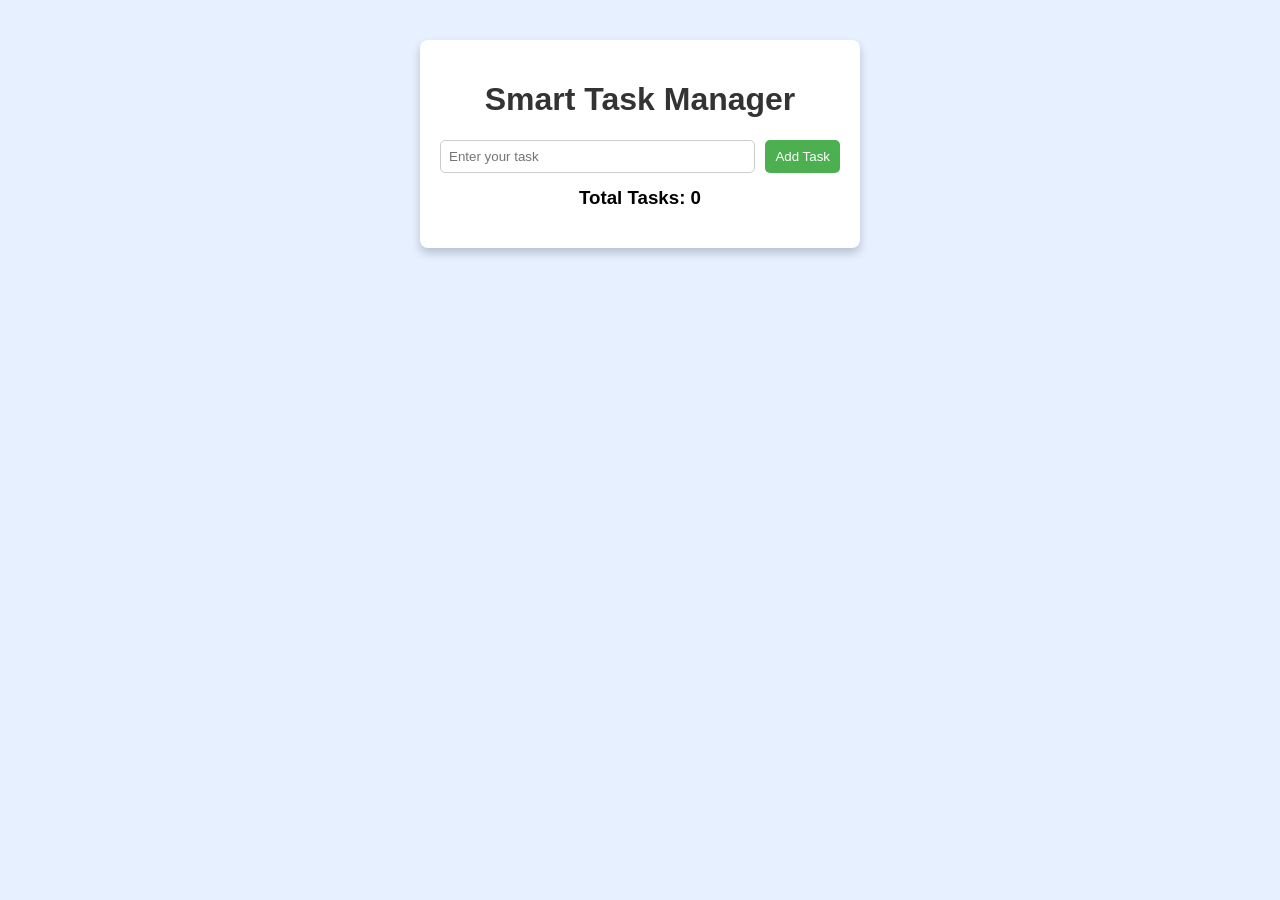
<file: Mini Project 2/index.html>
<!DOCTYPE html>
<html lang="en">
<head>
    <meta charset="UTF-8">
    <title>Smart Task Manager</title>
    <link rel="stylesheet" href="style.css">
</head>
<body>

    <div class="container">
        <h1>Smart Task Manager</h1>

        <div class="input-section">
            <input type="text" id="taskInput" placeholder="Enter your task">
            <button id="addBtn">Add Task</button>
        </div>

        <p id="message"></p>

        <h3>Total Tasks: <span id="totalTasks">0</span></h3>

        <ul id="taskList"></ul>
    </div>

    <script src="script.js"></script>
</body>
</html>
</file>
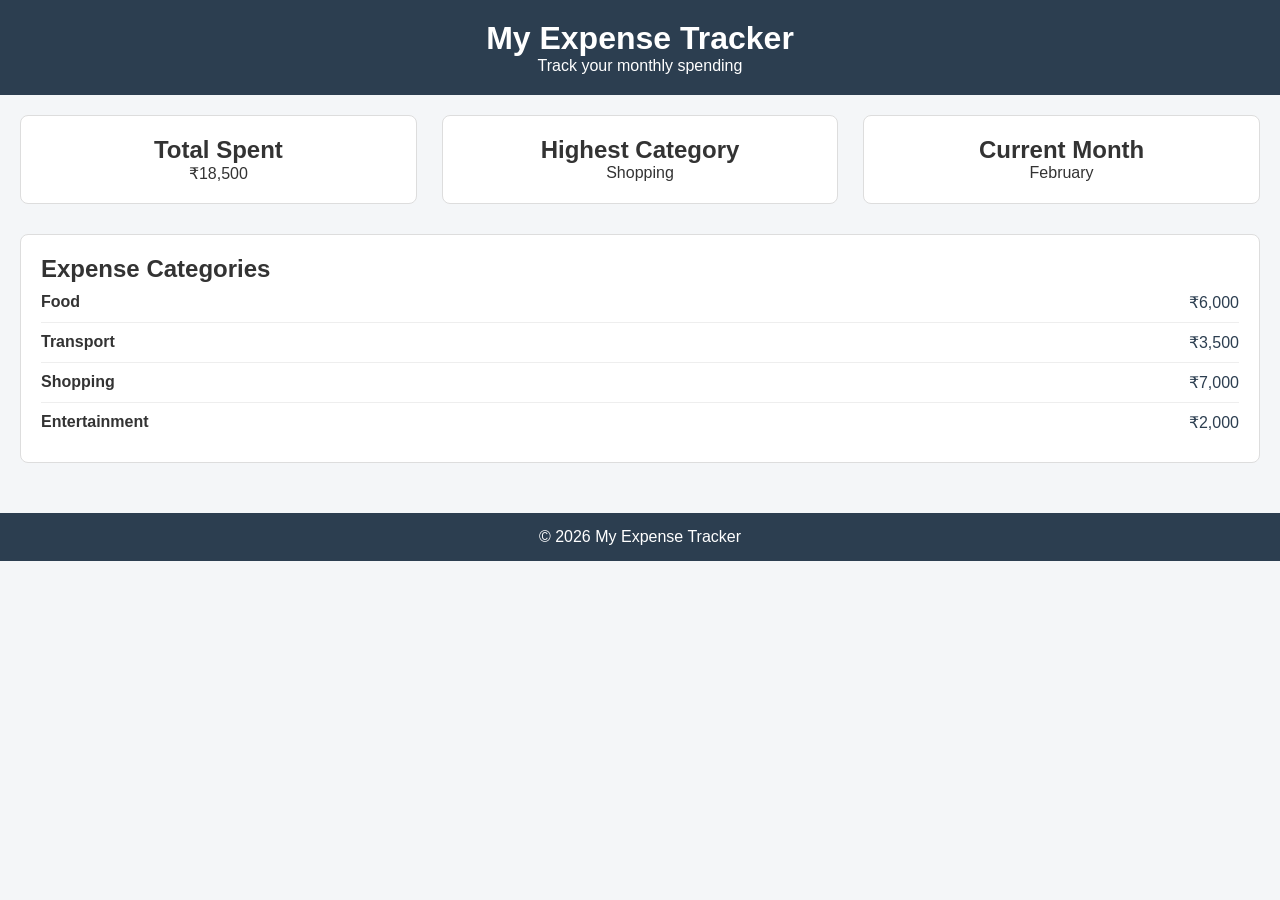
<file: Mini Project/tracker.html>
<!DOCTYPE html>
<html lang="en">
<head>
    <meta charset="UTF-8">
    <meta name="viewport" content="width=device-width, initial-scale=1.0">
    <title>My Expense Tracker</title>
    <link rel="stylesheet" href="Design.css">
</head>
<body>

    <!-- Header -->
    <header class="app-header">
        <h1>My Expense Tracker</h1>
        <p>Track your monthly spending</p>
    </header>

    <!-- Main Content -->
    <main class="dashboard">

        <!-- Summary Cards Section -->
        <section class="summary-section">

            <div class="summary-card">
                <h2>Total Spent</h2>
                <p>₹18,500</p>
            </div>

            <div class="summary-card">
                <h2>Highest Category</h2>
                <p>Shopping</p>
            </div>

            <div class="summary-card">
                <h2>Current Month</h2>
                <p>February</p>
            </div>

        </section>

        <!-- Expense Categories Section -->
        <section class="category-section">
            <h2>Expense Categories</h2>

            <div class="category-item">
                <p class="category-name">Food</p>
                <p class="category-amount">₹6,000</p>
            </div>

            <div class="category-item">
                <p class="category-name">Transport</p>
                <p class="category-amount">₹3,500</p>
            </div>

            <div class="category-item">
                <p class="category-name">Shopping</p>
                <p class="category-amount">₹7,000</p>
            </div>

            <div class="category-item">
                <p class="category-name">Entertainment</p>
                <p class="category-amount">₹2,000</p>
            </div>

        </section>

    </main>

    <!-- Footer -->
    <footer class="app-footer">
        <p>&copy; 2026 My Expense Tracker</p>
    </footer>

</body>
</html>
</file>
<file: Mini Project 2/style.css>
body {
    font-family: Arial, sans-serif;
    background-color: #e6f0ff;
    display: flex;
    justify-content: center;
    margin-top: 40px;
}

.container {
    background-color: white;
    padding: 20px;
    width: 400px;
    border-radius: 8px;
    box-shadow: 0 5px 10px rgba(0, 0, 0, 0.2);
}

h1 {
    text-align: center;
    color: #333;
}

/* Input section */
.input-section {
    display: flex;
    gap: 10px;
    margin-bottom: 10px;
}

input {
    flex: 1;
    padding: 8px;
    border-radius: 5px;
    border: 1px solid #ccc;
}

button {
    padding: 8px 10px;
    border: none;
    border-radius: 5px;
    cursor: pointer;
}

/* Add button */
#addBtn {
    background-color: #4CAF50;
    color: white;
}

#addBtn:hover {
    background-color: #45a049;
}

/* Task list */
ul {
    list-style: none;
    padding: 0;
}

li {
    background-color: #f2f2f2;
    padding: 8px;
    margin-top: 8px;
    border-radius: 5px;
    display: flex;
    justify-content: space-between;
}

/* Completed task */
.completed {
    text-decoration: line-through;
    color: gray;
}

/* Complete button */
li button:first-child {
    background-color: #2196F3;
    color: white;
}

/* Delete button */
li button:last-child {
    background-color: #f44336;
    color: white;
}

#message {
    color: red;
    font-size: 14px;
}

h3 {
    text-align: center;
    margin-top: 10px;
}
</file>
<file: Mini Project/Design.css>
/* Reset */
* {
    margin: 0;
    padding: 0;
    box-sizing: border-box;
}

/* Body */
body {
    font-family: Arial, Helvetica, sans-serif;
    background-color: #f4f6f8;
    color: #333;
}

/* Header */
.app-header {
    background-color: #2c3e50;
    color: white;
    text-align: center;
    padding: 20px;
}

/* Main Dashboard */
.dashboard {
    padding: 20px;
}

/* Summary Section */
.summary-section {
    display: flex;
    justify-content: space-between;
    gap: 15px;
    margin-bottom: 30px;
}

.summary-card {
    background-color: white;
    width: 32%;
    padding: 20px;
    border: 1px solid #ddd;
    border-radius: 8px;
    text-align: center;
}

/* Category Section */
.category-section {
    background-color: white;
    padding: 20px;
    border-radius: 8px;
    border: 1px solid #ddd;
}

.category-item {
    display: flex;
    justify-content: space-between;
    padding: 10px 0;
    border-bottom: 1px solid #eee;
}

.category-item:last-child {
    border-bottom: none;
}

.category-name {
    font-weight: bold;
}

.category-amount {
    color: #2c3e50;
}

/* Footer */
.app-footer {
    background-color: #2c3e50;
    color: white;
    text-align: center;
    padding: 15px;
    margin-top: 30px;
}
</file>
